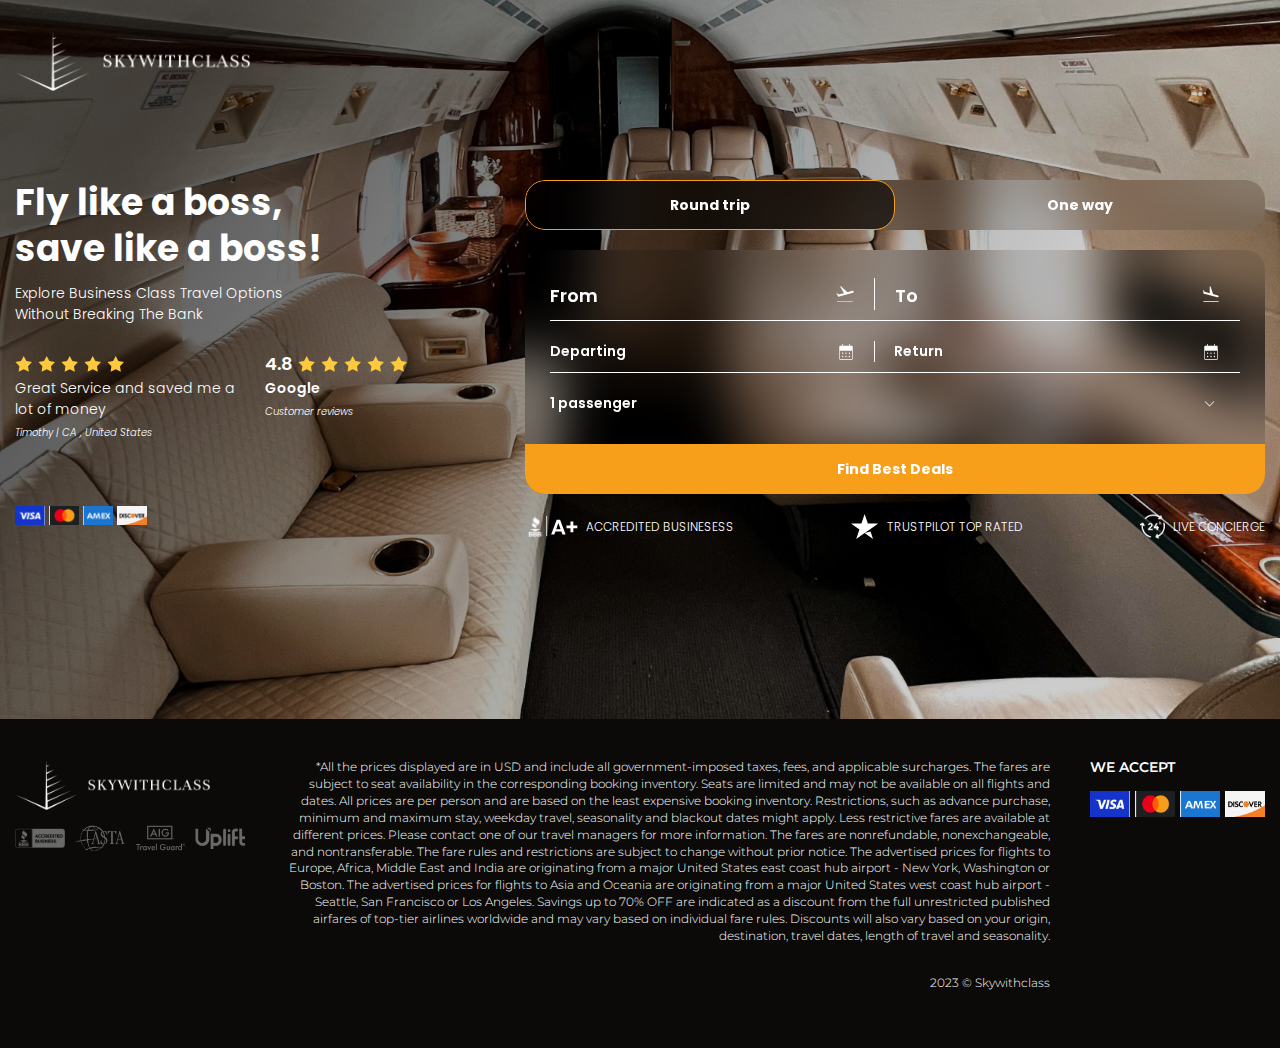
<file: _dist/index.html>
<!DOCTYPE html>
<html lang="en">

<head>
    <meta charset="UTF-8">
    <meta http-equiv="X-UA-Compatible" content="IE=edge">
    <meta name="viewport" content="width=device-width, initial-scale=1.0">
    <link rel="apple-touch-icon" sizes="144x144" href="img/favicon/apple-touch-icon.png">
    <link rel="icon" type="image/png" sizes="32x32" href="img/favicon/favicon-32x32.png">
    <link rel="icon" type="image/png" sizes="16x16" href="img/favicon/favicon-16x16.png">
    <link rel="manifest" href="img/favicon/site.webmanifest">
    <link rel="mask-icon" href="img/favicon/safari-pinned-tab.svg" color="#5bbad5">
    <meta name="msapplication-TileColor" content="#da532c">
    <meta name="theme-color" content="#ffffff">
    <link rel="stylesheet" href="https://cdn.jsdelivr.net/npm/bootstrap@5.3.0-alpha1/dist/css/bootstrap.min.css">
    <link rel="stylesheet" href="libs/bootstrap-datepicker3.min.css">
    <link href="libs/select2.min.css" rel="stylesheet"/>
    <link rel="stylesheet" href="css/style.min.css">
    <title>Skywithclass</title>
</head>

<body>

<div class="wrapper">
    <header class="header">
	<div class='header__cont'>
		<a class="header__logo" href="index.html">
			<img src='img/header/header-logo.png' alt=''>
		</a>
	</div>
</header>

    <main class="main">
        <section class="start">
            <div class='start__cont _cont'>
                <div class="start__left left-start">
                    <div class="left-start__tbox">
                        <h1 class="left-start__title">Fly like a boss, <br> save like a boss!</h1>
                        <p class="left-start__text">
                            Explore Business Class Travel Options Without Breaking The Bank
                        </p>
                    </div>
                    <div class="left-start__review left-review">
                        <div class="left-review__item">
                            <div class="left-review__rate-box">
                                <ul class="left-review__rate">
                                    <li></li>
                                    <li></li>
                                    <li></li>
                                    <li></li>
                                    <li></li>
                                </ul>
                            </div>
                            <p class="left-review__text">
                                Great Service and saved me a lot of money
                            </p>
                            <p class="left-review__author">
                                Timothy | CA , United States
                            </p>
                        </div>
                        <div class="left-review__item">
                            <div class="left-review__rate-box">
                                <span>4.8</span>
                                <ul class="left-review__rate">
                                    <li></li>
                                    <li></li>
                                    <li></li>
                                    <li></li>
                                    <li></li>
                                </ul>
                            </div>
                            <p class="left-review__text">
                                <strong>Google</strong>
                            </p>
                            <p class="left-review__author">
                                Customer reviews
                            </p>
                        </div>
                    </div>
                    <div class="left-start__partners">
                        <div>
                            <img src='img/footer/partner-1.png' alt=''>
                        </div>
                        <div>
                            <img src='img/footer/partner-2.png' alt=''>
                        </div>
                        <div>
                            <img src='img/footer/partner-3.png' alt=''>
                        </div>
                        <div>
                            <img src='img/footer/partner-4.png' alt=''>
                        </div>
                    </div>
                    <div class="left-start__accept">
                        <div>
                            <img src='img/main/visa.jpg' alt=''>
                        </div>
                        <div>
                            <img src='img/main/mastercard.jpg' alt=''>
                        </div>
                        <div>
                            <img src='img/main/amex.jpg' alt=''>
                        </div>
                        <div>
                            <img src='img/main/discover.jpg' alt=''>
                        </div>
                    </div>
                </div>
                <div class="start__right right-start">
                    <div class="right-start__tab-nav start-tab-nav">
                        <div class="start-tab-nav__selector" data-pos="1"></div>
                        <button class="start-tab-nav__item" data-tab="1">Round trip</button>
                        <button class="start-tab-nav__item" data-tab="2">One way</button>
                    </div>
                    <div class="right-start__tab start-tab">
                        <form action="#" id="round_direction_form" name="round_direction_form"
                              class="start-tab__item form-item _active" data-tab="1">
                            <div id="form-box" class="form-item__inbox form-item__inbox_dual">
                                <div class="form-item__input">
                                    <select class="autocomplete-from" data-placeholder="From" name="from">from</select>
                                    <img src='img/main/plain-from.svg' alt=''>
                                </div>
                                <div class="form-item__input">
                                    <select class="autocomplete-to" data-placeholder="To" name="to">to</select>
                                    <img src='img/main/plain-to.svg' alt=''>
                                </div>
                            </div>
                            <div class="form-item__inbox form-item__inbox_dual" id="sandbox-container">
                                <div class="input-daterange input-group" id="datepicker">
                                    <div class="form-item__input">
                                        <input type="text" class="input-sm form-control" placeholder="Departing"
                                               name="start"/>
                                        <img src='img/main/date.svg' alt=''>
                                    </div>
                                    <div class="form-item__input">
                                        <input type="text" class="input-sm form-control" placeholder="Return"
                                               name="end"/>
                                        <img src='img/main/date.svg' alt=''>
                                    </div>
                                </div>
                            </div>
                            <div class="form-item__inbox form-item__inbox_select">
                                <div class="form-item__input">
                                    <select name="passenger">
                                        <option value="1">1 passenger</option>
                                        <option value="2">2 passengers</option>
                                        <option value="3">3 passengers</option>
                                        <option value="4">4 passengers</option>
                                        <option value="5">5 passengers</option>
                                    </select>
                                </div>
                            </div>
                            <!-- <div class="form-item__inbox form-item__inbox_triple">
                                <div class="form-item__input">
                                    <input type="text" name="name" placeholder="Name">
                                </div>
                                <div class="form-item__input">
                                    <input type="email" name="email" placeholder="Email">
                                </div>
                                <div class="form-item__input">
                                    <input type="tel" name="phone" placeholder="Phone">
                                </div>
                            </div> -->
                            <div class="form-item__inbox form-item__inbox_submit">
                                <input type="submit" value="Find Best Deals">
                            </div>
                        </form>
                        <form action="#" id="one_direction_form" name="one_direction_form"
                              class="start-tab__item form-item" data-tab="2">
                            <div id="form-box" class="form-item__inbox form-item__inbox_dual">
                                <div class="form-item__input">
                                    <select class="autocomplete-from" name="from"></select>
                                    <img src='img/main/plain-from.svg' alt=''>
                                </div>
                                <div class="form-item__input">
                                    <select class="autocomplete-to" name="to"></select>
                                    <img src='img/main/plain-to.svg' alt=''>
                                </div>
                            </div>
                            <div class="form-item__inbox" id="sandbox-container">
                                <div class="form-item__input">
                                    <input type="text" class="form-control" placeholder="Departing" name="start">
                                    <img src='img/main/date.svg' alt=''>
                                </div>
                            </div>
                            <div class="form-item__inbox form-item__inbox_select">
                                <div class="form-item__input">
                                    <select name="passenger">
                                        <option value="1">1 passenger</option>
                                        <option value="2">2 passengers</option>
                                        <option value="3">3 passengers</option>
                                        <option value="4">4 passengers</option>
                                        <option value="5">5 passengers</option>
                                    </select>
                                </div>
                            </div>
                            <!-- <div class="form-item__inbox form-item__inbox_triple">
                                <div class="form-item__input">
                                    <input type="text" name="name" placeholder="Name">
                                </div>
                                <div class="form-item__input">
                                    <input type="email" name="email" placeholder="Email">
                                </div>
                                <div class="form-item__input">
                                    <input type="tel" name="phone" placeholder="Phone">
                                </div>
                            </div> -->
                            <div class="form-item__inbox form-item__inbox_submit">
                                <input type="submit" value="Find Best Deals">
                            </div>
                        </form>
                    </div>
                    <div class="right-start__features features-start">
                        <div class="features-start__col">
                            <div class="features-start__ibox">
                                <img src='img/main/accredited.svg' alt=''>
                            </div>
                            <p class="features-start__name">
                                ACCREDITED BUSINESESS
                            </p>
                        </div>
                        <div class="features-start__col">
                            <div class="features-start__ibox">
                                <img src='img/main/trustpilot.svg' alt=''>
                            </div>
                            <p class="features-start__name">
                                TRUSTPILOT TOP RATED
                            </p>
                        </div>
                        <div class="features-start__col">
                            <div class="features-start__ibox">
                                <img src='img/main/live.svg' alt=''>
                            </div>
                            <p class="features-start__name">
                                LIVE CONCIERGE
                            </p>
                        </div>
                    </div>
                </div>
            </div>
        </section>
    </main>

    <footer class="footer">
	<div class='footer__cont'>
		<div class="footer__left left-footer">
			<a class="left-footer__logo" href="index.html">
				<img src='img/header/header-logo.png' alt=''>
			</a>
			<div class="left-footer__partners">
				<div class="left-footer__ibox">
					<img src='img/footer/partner-1.png' alt=''>
				</div>
				<div class="left-footer__ibox">
					<img src='img/footer/partner-2.png' alt=''>
				</div>
				<div class="left-footer__ibox">
					<img src='img/footer/partner-3.png' alt=''>
				</div>
				<div class="left-footer__ibox">
					<img src='img/footer/partner-4.png' alt=''>
				</div>
			</div>
		</div>
		<div class="footer__center center-footer">
			<p class="center-footer__text">
				*All the prices displayed are in USD and include all government-imposed taxes, fees, and applicable surcharges. The fares are subject to seat availability in the corresponding booking inventory. Seats are limited and may not be available on all flights and dates. All prices are per person and are based on the least expensive booking inventory. Restrictions, such as advance purchase, minimum and maximum stay, weekday travel, seasonality and blackout dates might apply. Less restrictive fares are available at different prices. Please contact one of our travel managers for more information. The fares are nonrefundable, nonexchangeable, and nontransferable. The fare rules and restrictions are subject to change without prior notice. The advertised prices for flights to Europe, Africa, Middle East and India are originating from a major United States east coast hub airport - New York, Washington or Boston. The advertised prices for flights to Asia and Oceania are originating from a major United States west coast hub airport - Seattle, San Francisco or Los Angeles. Savings up to 70% OFF are indicated as a discount from the full unrestricted published airfares of top-tier airlines worldwide and may vary based on individual fare rules. Discounts will also vary based on your origin, destination, travel dates, length of travel and seasonality.
			</p>
			<p class="center-footer__copyright">
				2023 © Skywithclass
			</p>
		</div>
		<div class="footer__right right-footer">
			<p class="right-footer__text">
				We accept
			</p>
			<div class="right-footer__accept">
				<div class="right-footer__ibox">
					<img src='img/main/visa.jpg' alt=''>
				</div>
				<div class="right-footer__ibox">
					<img src='img/main/mastercard.jpg' alt=''>
				</div>
				<div class="right-footer__ibox">
					<img src='img/main/amex.jpg' alt=''>
				</div>
				<div class="right-footer__ibox">
					<img src='img/main/discover.jpg' alt=''>
				</div>
			</div>
		</div>
	</div>
</footer>
</div>

<script src="https://cdn.jsdelivr.net/npm/bootstrap@5.3.0-alpha1/dist/js/bootstrap.bundle.min.js"></script>
<script src="libs/jquery.js"></script>
<script src="libs/bootstrap-datepicker.min.js"></script>
<script src="libs/bootstrap-datepicker.en-GB.min.js"></script>
<script src="libs/select2.min.js"></script>
<script src="js/scripts.min.js"></script>
<script>
    // jQuery(function ($) {
    //     $('.form-item__inbox_submit input').on('click', function (e) {
    //         e.preventDefault();
    //         e.stopPropagation();
    //         window.location.pathname = 'result.html'
    //     })
    // })
</script>
</body>

</html>
</file>
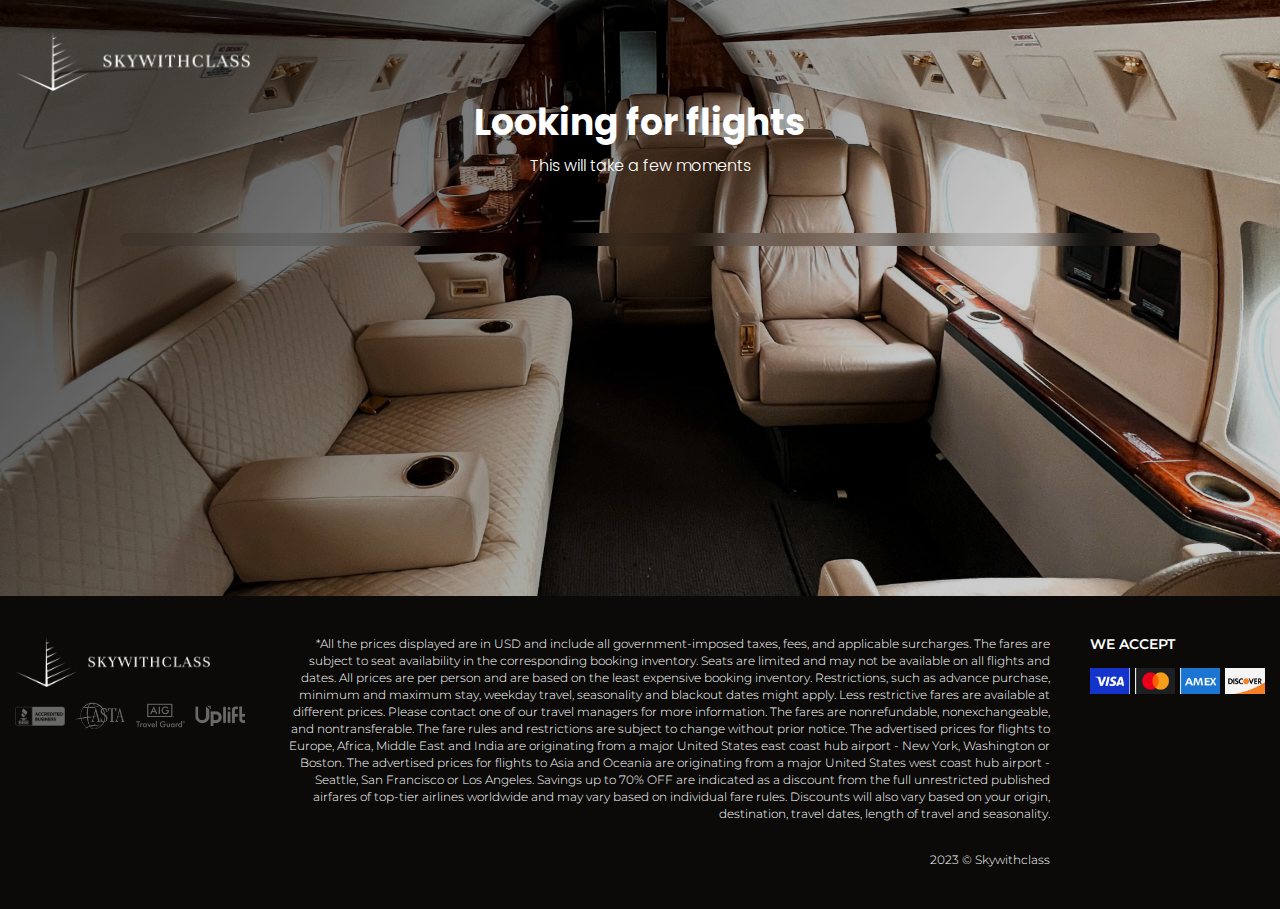
<file: _dist/result.html>
<!DOCTYPE html>
<html lang="en">

<head>
	<meta charset="UTF-8">
	<meta http-equiv="X-UA-Compatible" content="IE=edge">
	<meta name="viewport" content="width=device-width, initial-scale=1.0">
	<link rel="apple-touch-icon" sizes="144x144" href="img/favicon/apple-touch-icon.png">
	<link rel="icon" type="image/png" sizes="32x32" href="img/favicon/favicon-32x32.png">
	<link rel="icon" type="image/png" sizes="16x16" href="img/favicon/favicon-16x16.png">
	<link rel="manifest" href="img/favicon/site.webmanifest">
	<link rel="mask-icon" href="img/favicon/safari-pinned-tab.svg" color="#5bbad5">
	<meta name="msapplication-TileColor" content="#da532c">
	<meta name="theme-color" content="#ffffff">
	<link rel="stylesheet" href="css/style.min.css">
	<title>Skywithclass - Result</title>
</head>

<body>

<div class="wrapper">
	<header class="header">
	<div class='header__cont'>
		<a class="header__logo" href="index.html">
			<img src='img/header/header-logo.png' alt=''>
		</a>
	</div>
</header>

	<main class="main">
		<section class="result">
			<div class='result__cont'>
				<div class="result__item loader _active">
					<h1 class="loader__title">Looking for flights</h1>
					<p class="loader__text">
						This will take a few moments
					</p>
					<div class="loader__box">
						<span class="loader__line"></span>
					</div>
				</div>
				<div class="result__item content">
					<a class="content__back" href="index.html"></a>
					<div class="content__box">
						<div class="content__top top-content">
							<div class="top-content__box">
								<div class="top-content__row">
									<div class="top-content__from">
										<p class="top-content__name">FORT POLK <strong>(POE)</strong></p>
										<p class="top-content__date">23 Mar 2023</p>
									</div>
									<div class="top-content__arrow"></div>
									<div class="top-content__to">
										<p class="top-content__name">BERLIN <strong>(BER)</strong></p>
										<p class="top-content__date">31 Mar 2023**</p>
									</div>
								</div>
								<div class="top-content__row">
									<div class="top-content__from">
										<p class="top-content__name">BERLIN <strong>(BER)</strong></p>
										<p class="top-content__date">31 Mar 2023</p>
									</div>
									<div class="top-content__arrow"></div>
									<div class="top-content__to">
										<p class="top-content__name">FORT POLK <strong>(POE)</strong></p>
										<p class="top-content__date">23 Mar 2023**</p>
									</div>
								</div>
							</div>
						</div>
						<div class="content__bottom bottom-content">
							<p class="bottom-content__heading">Fill in the form to request flight details</p>
							<div class="bottom-content__inbox">
								<div class="bottom-content__input">
									<input type="text" name="name" placeholder="Name">
								</div>
								<div class="bottom-content__input">
									<input type="email" name="email" placeholder="Email">
								</div>
								<div class="bottom-content__input">
									<input type="tel" name="phone" placeholder="Phone">
								</div>
							</div>
							<p class="bottom-content__text">
								By submitting my details I agree to be contacted to discuss my travel plans. Privacy Policy* Price shown is a Round trip fare in business class per person and based on weekday travel (Monday-Thursday). The price is total includes all taxes and fees and is in USD. The fares will vary based on class of travel availability, airline and city of departure. business-skies.com will not identify all travel partners or details so not to compete with retail sales of our partners. Savings up to 70% off are based on un-restricted fares of major airlines and can vary depending on the fare rules. All fares are non-refundable and cannot be exchanged or transferred. Please call us directly to check the most current prices and availability. Other restrictions may apply. All fares are subject to change until ticketed.
							</p>
							<div class="bottom-content__submit">
								<input type="submit" value="Request flight details">
							</div>
						</div>
					</div>
					<p class="content__text">
						By submitting my details I agree to be contacted to discuss my travel plans. Privacy Policy* Price shown is a Round trip fare in business class per person and based on weekday travel (Monday-Thursday). The price is total includes all taxes and fees and is in USD. The fares will vary based on class of travel availability, airline and city of departure. business-skies.com will not identify all travel partners or details so not to compete with retail sales of our partners. Savings up to 70% off are based on un-restricted fares of major airlines and can vary depending on the fare rules. All fares are non-refundable and cannot be exchanged or transferred. Please call us directly to check the most current prices and availability. Other restrictions may apply. All fares are subject to change until ticketed.
					</p>
				</div>
				<div class="result__item thanks">
					<p class="thanks__title">
						Thank you!
					</p>
					<p class="thanks__text">
						Our team will contact you as soon as we find a suitable offer
					</p>
					<a class="thanks__link" href="index.html">
						Go to main page
					</a>
				</div>
			</div>
		</section>
	</main>

	<footer class="footer">
	<div class='footer__cont'>
		<div class="footer__left left-footer">
			<a class="left-footer__logo" href="index.html">
				<img src='img/header/header-logo.png' alt=''>
			</a>
			<div class="left-footer__partners">
				<div class="left-footer__ibox">
					<img src='img/footer/partner-1.png' alt=''>
				</div>
				<div class="left-footer__ibox">
					<img src='img/footer/partner-2.png' alt=''>
				</div>
				<div class="left-footer__ibox">
					<img src='img/footer/partner-3.png' alt=''>
				</div>
				<div class="left-footer__ibox">
					<img src='img/footer/partner-4.png' alt=''>
				</div>
			</div>
		</div>
		<div class="footer__center center-footer">
			<p class="center-footer__text">
				*All the prices displayed are in USD and include all government-imposed taxes, fees, and applicable surcharges. The fares are subject to seat availability in the corresponding booking inventory. Seats are limited and may not be available on all flights and dates. All prices are per person and are based on the least expensive booking inventory. Restrictions, such as advance purchase, minimum and maximum stay, weekday travel, seasonality and blackout dates might apply. Less restrictive fares are available at different prices. Please contact one of our travel managers for more information. The fares are nonrefundable, nonexchangeable, and nontransferable. The fare rules and restrictions are subject to change without prior notice. The advertised prices for flights to Europe, Africa, Middle East and India are originating from a major United States east coast hub airport - New York, Washington or Boston. The advertised prices for flights to Asia and Oceania are originating from a major United States west coast hub airport - Seattle, San Francisco or Los Angeles. Savings up to 70% OFF are indicated as a discount from the full unrestricted published airfares of top-tier airlines worldwide and may vary based on individual fare rules. Discounts will also vary based on your origin, destination, travel dates, length of travel and seasonality.
			</p>
			<p class="center-footer__copyright">
				2023 © Skywithclass
			</p>
		</div>
		<div class="footer__right right-footer">
			<p class="right-footer__text">
				We accept
			</p>
			<div class="right-footer__accept">
				<div class="right-footer__ibox">
					<img src='img/main/visa.jpg' alt=''>
				</div>
				<div class="right-footer__ibox">
					<img src='img/main/mastercard.jpg' alt=''>
				</div>
				<div class="right-footer__ibox">
					<img src='img/main/amex.jpg' alt=''>
				</div>
				<div class="right-footer__ibox">
					<img src='img/main/discover.jpg' alt=''>
				</div>
			</div>
		</div>
	</div>
</footer>
</div>

	<script src="libs/jquery.js"></script>
	<script src="js/scripts.min.js"></script>
</body>

</html>
</file>
<file: _dist/css/style.min.css>
@import url(https://fonts.googleapis.com/css?family=Montserrat:300,600&display=swap);@import url(https://fonts.googleapis.com/css?family=Poppins:300,300italic,regular,600,700&display=swap);*,::after,::before{margin:0;padding:0;box-sizing:border-box;-moz-box-sizing:border-box;-webkit-box-sizing:border-box}body,html{height:100%;min-width:320px}body{line-height:1;font-family:Poppins;font-size:12px;font-weight:300;color:#fff;background-color:#fff;-webkit-text-size-adjust:100%;-webkit-font-smoothing:antialiased;-webkit-tap-highlight-color:transparent}a{text-decoration:none;color:#fff;cursor:pointer}li,ol,ul{list-style:none}img{vertical-align:top}button{display:-webkit-inline-box;display:-ms-inline-flexbox;display:inline-flex;-webkit-box-pack:center;-ms-flex-pack:center;justify-content:center;-webkit-box-align:center;-ms-flex-align:center;align-items:center;text-align:center;border:none;outline:0;-webkit-appearance:none;-moz-appearance:none;appearance:none;background-color:transparent;font-family:Poppins;font-size:12px;font-weight:300;color:#fff;cursor:pointer}input,select,textarea{resize:none;outline:0;border:none;background-color:transparent;font-family:Poppins;font-size:12px;font-weight:300;color:#fff;-webkit-appearance:none;-moz-appearance:none;appearance:none}input:-webkit-autofill,input:-webkit-autofill:focus,input:-webkit-autofill:hover,select:-webkit-autofill,select:-webkit-autofill:focus,select:-webkit-autofill:hover,textarea:-webkit-autofill,textarea:-webkit-autofill:focus,textarea:-webkit-autofill:hover{-webkit-box-shadow:0 0 0 1000px transparent inset!important;box-shadow:0 0 0 1000px transparent inset!important;-webkit-transition:background-color 5000s ease-in-out;transition:background-color 5000s ease-in-out;-webkit-text-fill-color:#fff}select::-ms-expand{display:none}h1,h2,h3,h4,h5,h6{font-family:Poppins;font-size:12px;font-weight:300}strong{font-weight:300}body._lock{overflow:hidden}.wrapper{display:-webkit-box;display:-ms-flexbox;display:flex;-webkit-box-orient:vertical;-webkit-box-direction:normal;-ms-flex-direction:column;flex-direction:column;min-height:100%;overflow:hidden}.main{-webkit-box-flex:1;-ms-flex:1 1 auto;flex:1 1 auto}._cont{max-width:1375px;margin:0 auto;padding:0 15px}main{background:-o-linear-gradient(bottom,rgba(0,0,0,.2),rgba(0,0,0,.2)),-o-linear-gradient(324.45deg,rgba(0,0,0,.6) 12.82%,rgba(0,0,0,0) 70.84%),url(../img/main/main-bg.jpg) center/cover no-repeat;background:linear-gradient(0deg,rgba(0,0,0,.2),rgba(0,0,0,.2)),linear-gradient(125.55deg,rgba(0,0,0,.6) 12.82%,rgba(0,0,0,0) 70.84%),url(../img/main/main-bg.jpg) center/cover no-repeat}#wrapper{position:relative}h1{font:700 48px/1.29 Poppins}.select2-container,.select2-search__field{color:#000}.bottom-content__submit p{margin:0;height:100%}.wpcf7-not-valid-tip{display:inline-block;margin-top:5px;font:600 13px/1.5 Poppins}.select2-container--default span.select2-selection--single{background-color:transparent;border:none}.select2-container--default span.select2-selection--single .select2-selection__rendered{color:#fff;font:600 18px/1.5 Poppins;padding-left:8px;padding-right:10px}.select2-container--default span.select2-selection--single .select2-selection__arrow{display:none}.select2-container{-webkit-box-flex:1;-ms-flex:1 1 auto;flex:1 1 auto}.select2-dropdown{border:1px solid #f79e1b!important;background-color:#000000cc!important;-webkit-backdrop-filter:blur(25px);backdrop-filter:blur(25px);border-radius:0 0 15px 15px!important;overflow:hidden}.select2-container--default .select2-results>.select2-results__options::-webkit-scrollbar{width:10px}.select2-container--default .select2-results>.select2-results__options::-webkit-scrollbar-track{background:#ac6c0d}.select2-container--default .select2-results>.select2-results__options::-webkit-scrollbar-thumb{background-color:#000000cc;border-radius:20px;border:3px solid #ac6c0d}.select2-container--default .select2-search--dropdown .select2-search__field{border:1px solid #f79e1b!important;color:#fff;font:600 14px/1.5 Poppins}.select2-container--default .select2-results__option{font:600 14px/1.5 Poppins;color:#fff}.select2-container--default .select2-results__option--selected{background-color:#f79e1b!important}.select2-container--default .select2-results__option--highlighted.select2-results__option--selectable{background-color:#ac6c0d!important}.header{position:absolute;top:0;left:0;width:100%}.header__cont{max-width:1615px;padding:30px 15px;margin:0 auto}.header__logo{display:inline-block;max-width:235px}.header__logo img{width:100%;height:100%;-o-object-fit:contain;object-fit:contain}.footer{background:#0b0a09}.footer__cont{display:-webkit-box;display:-ms-flexbox;display:flex;gap:40px;max-width:1645px;padding:40px 15px;margin:0 auto}.footer__left{-webkit-box-flex:0;-ms-flex:0 1 250px;flex:0 1 250px}.footer__center{-webkit-box-flex:1;-ms-flex:1 1 auto;flex:1 1 auto}.footer__right{-webkit-box-flex:0;-ms-flex:0 1 180px;flex:0 1 180px}.left-footer__logo{display:inline-block;width:195px;margin-bottom:15px}.left-footer__logo img{width:100%;height:100%;-o-object-fit:contain;object-fit:contain}.left-footer__partners{display:-webkit-box;display:-ms-flexbox;display:flex;gap:10px}.left-footer__ibox{width:50px}.left-footer__ibox img{width:100%;height:100%;-o-object-fit:contain;object-fit:contain}.center-footer{display:-webkit-box;display:-ms-flexbox;display:flex;-webkit-box-orient:vertical;-webkit-box-direction:normal;-ms-flex-direction:column;flex-direction:column;-webkit-box-align:end;-ms-flex-align:end;align-items:flex-end;font:300 12px/1.41 Montserrat}.center-footer__text{max-width:320px;text-align:right;margin-bottom:30px}.center-footer__copyright{text-align:right}.right-footer__text{font:600 14px/1.21 Montserrat;margin-bottom:15px;text-transform:uppercase}.right-footer__accept{display:-webkit-box;display:-ms-flexbox;display:flex;gap:5px}.right-footer__ibox{width:40px}.right-footer__ibox img{width:100%;height:100%;-o-object-fit:contain;object-fit:contain}.start__cont{display:-webkit-box;display:-ms-flexbox;display:flex;gap:20px;margin:215px auto}.start__left{width:calc(40% - 10px)}.start__right{width:calc(60% - 10px)}.left-start__tbox{margin-bottom:40px}.left-start__title{margin-bottom:12px}.left-start__text{font:300 16px/1.5 Poppins;max-width:390px}.left-start__review{margin-bottom:72px}.left-start__partners{display:none;-webkit-box-pack:center;-ms-flex-pack:center;justify-content:center;gap:20px;margin-bottom:25px}.left-start__partners div{width:70px}.left-start__partners div img{width:100%;height:100%;-o-object-fit:contain;object-fit:contain}.left-start__accept{display:-webkit-box;display:-ms-flexbox;display:flex;gap:4px}.left-start__accept div{width:30px}.left-start__accept div img{width:100%;height:100%;-o-object-fit:contain;object-fit:contain}.left-review{display:-webkit-box;display:-ms-flexbox;display:flex;gap:20px}.left-review__item{width:calc(50% - 10px)}.left-review__rate-box{display:-webkit-box;display:-ms-flexbox;display:flex;-webkit-box-align:center;-ms-flex-align:center;align-items:center;margin-bottom:10px}.left-review__rate-box span{font:600 20px/1 Poppins;margin-right:7px}.left-review__rate{display:-webkit-box;display:-ms-flexbox;display:flex;gap:6px;margin:0;padding:0}.left-review__rate li{width:20px;height:20px;background:url(../img/main/star.svg) center/contain no-repeat}.left-review__text{font:300 16px/1.5 Poppins;margin-bottom:7px}.left-review__text strong{font-weight:600}.left-review__author{font:italic 300 12px/1.5 Poppins}.start-tab-nav{display:-webkit-box;display:-ms-flexbox;display:flex;position:relative;background:#0000001a;-webkit-backdrop-filter:blur(25px);backdrop-filter:blur(25px);border-radius:25px;margin-bottom:30px;overflow:hidden}.start-tab-nav__selector{position:absolute;top:0;width:50%;height:100%;border:1px solid #f79e1b;background:#00000099;border-radius:25px;-webkit-transition:.2s linear;-o-transition:.2s linear;transition:.2s linear}.start-tab-nav__selector[data-pos="1"]{left:0}.start-tab-nav__selector[data-pos="2"]{left:50%}.start-tab-nav__item{position:relative;width:50%;height:67px;font:700 16px/1.5 Poppins;z-index:1}.start-tab{background:#0000001a;-webkit-backdrop-filter:blur(25px);backdrop-filter:blur(25px);border-radius:35px;margin-bottom:30px;overflow:hidden}.form-item{display:none;position:relative;padding:38px 35px 95px}.form-item._active{display:block}.form-item__inbox{display:-webkit-box;display:-ms-flexbox;display:flex}.form-item__inbox:not(.form-item__inbox_select,.form-item__inbox_submit){border-bottom:1px solid #fff;padding-bottom:12px;margin-bottom:28px}.form-item__inbox_dual .form-item__input{width:calc(50% - 30px)}.form-item__inbox_triple .form-item__input{width:calc(33.33% - 30px)}.form-item__inbox_select .form-item__input{position:relative;margin-right:0}.form-item__inbox_select .form-item__input::before{content:"";position:absolute;top:50%;right:25px;-webkit-transform:translateY(-50%);-ms-transform:translateY(-50%);transform:translateY(-50%);width:11px;height:6px;background:url(../img/main/down-arrow.svg) center/contain no-repeat}.form-item__inbox_submit{position:absolute;bottom:0;left:0;width:100%;height:67px}.form-item__inbox_submit input{font:700 16px/1.5 Poppins;background:#f79e1b;width:100%;height:100%;-webkit-transition:.2s linear;-o-transition:.2s linear;transition:.2s linear;cursor:pointer}.form-item__inbox_submit input:hover{background:#b77613}.form-item__input{display:-webkit-box;display:-ms-flexbox;display:flex;-webkit-box-align:center;-ms-flex-align:center;align-items:center;width:100%;margin-right:30px}.form-item__input img{width:24px;height:21px;-o-object-fit:contain;object-fit:contain;margin-left:15px}.form-item__input input{font:600 18px/1.5 Poppins;-webkit-box-flex:1;-ms-flex:1 1 auto;flex:1 1 auto;color:#fff;width:100%;background:0 0;border:none;outline:0}.form-item__input input::-webkit-input-placeholder{color:#fff}.form-item__input input::-moz-placeholder{color:#fff}.form-item__input input:-ms-input-placeholder{color:#fff}.form-item__input input::-ms-input-placeholder{color:#fff}.form-item__input input::placeholder{color:#fff}.form-item__input:not(:last-child){padding-right:25px;border-right:1px solid #fff}.form-item__input select{width:100%;font:600 18px/1.5 Poppins;color:#fff;cursor:pointer}.form-item__input select option{background:#00000099}.features-start{display:-webkit-box;display:-ms-flexbox;display:flex;-webkit-box-pack:justify;-ms-flex-pack:justify;justify-content:space-between;gap:9px}.features-start__col{display:-webkit-box;display:-ms-flexbox;display:flex;-webkit-box-align:center;-ms-flex-align:center;align-items:center}.features-start__ibox{width:auto;height:29px;margin-right:10px}.features-start__ibox img{width:100%;height:100%;-o-object-fit:contain;object-fit:contain}.features-start__name{font:300 14px/1.5 Poppins;text-transform:uppercase;margin:0}.result__cont{position:relative;max-width:1104px;padding:0 15px;margin:0 auto}.result__item{display:none}.result__item._active{display:block}.loader{text-align:center;max-width:1040px;margin:330px auto 460px}.loader__title{margin-bottom:8px}.loader__text{font:300 16px/1.5 Poppins;margin-bottom:55px}.loader__box{position:relative;text-align:left;background:#0000001a;-webkit-backdrop-filter:blur(17.5px);backdrop-filter:blur(17.5px);height:13px;border-radius:35px}.loader__line{position:absolute;top:0;left:0;display:inline-block;width:0%;height:100%;background:#f5f5f5;border-radius:35px;-webkit-animation:5s ease-in-out 1s forwards load;animation:5s ease-in-out 1s forwards load}@-webkit-keyframes load{from{width:0%}to{width:100%}}@keyframes load{from{width:0%}to{width:100%}}.content{margin:190px auto}.content__back{display:inline-block;width:16px;height:15px;background:url(../img/main/arrow-back.svg) center/contain no-repeat;margin-left:5px;margin-bottom:10px;-webkit-transition:.2s linear;-o-transition:.2s linear;transition:.2s linear}.content__back:hover{opacity:.5}.content__box{border-radius:35px;overflow:hidden}.content__text{display:none;line-height:1.5}.thanks{margin:330px auto 460px}.top-content{background:#ffffff33;-webkit-backdrop-filter:blur(25px);backdrop-filter:blur(25px);padding:50px 20px 40px}.top-content__box{margin:0 auto;max-width:800px}.top-content__row{display:-webkit-box;display:-ms-flexbox;display:flex;-webkit-box-pack:justify;-ms-flex-pack:justify;justify-content:space-between;gap:10px}.top-content__row:not(:last-child){margin-bottom:15px}.top-content__name{font:600 27px/1.5 Poppins;text-transform:uppercase;color:#fff}.top-content__name strong{font-weight:600;color:#d8d8d8}.top-content__date{margin-top:-8px;font:300 12px/1.5 Poppins}.top-content__arrow{width:38px;background:url(../img/main/arrow-side.svg) center/contain no-repeat}.top-content__to{text-align:right}.bottom-content{position:relative;background:#0000001a;-webkit-backdrop-filter:blur(25px);backdrop-filter:blur(25px);padding:36px 30px 100px}.bottom-content__heading{font:600 16px/1.5 Poppins;margin-bottom:20px}.bottom-content__inbox{display:-webkit-box;display:-ms-flexbox;display:flex;gap:81px;margin-bottom:30px}.bottom-content__input{width:calc(33.33% - 54px)}.bottom-content__input input{font:600 18px/1.5 Poppins;width:100%;min-height:27px;color:#fff;border-bottom:1px solid #fffFFF80}.bottom-content__input input::-webkit-input-placeholder{color:#fff}.bottom-content__input input::-moz-placeholder{color:#fff}.bottom-content__input input:-ms-input-placeholder{color:#fff}.bottom-content__input input::-ms-input-placeholder{color:#fff}.bottom-content__input input::placeholder{color:#fff}.bottom-content__text{line-height:1.5}.bottom-content__submit{position:absolute;bottom:0;left:0;width:100%;height:67px}.bottom-content__submit input{font:700 16px/1.5 Poppins;width:100%;height:100%;background:#f79e1b;-webkit-transition:.2s linear;-o-transition:.2s linear;transition:.2s linear;cursor:pointer}.bottom-content__submit input:hover{background:#b77613}.thanks{text-align:center}.thanks__title{font:700 48px/1.29 Poppins;margin-bottom:10px}.thanks__text{font:300 16px/1.5 Poppins;margin-bottom:75px}.thanks__link{display:-webkit-inline-box;display:-ms-inline-flexbox;display:inline-flex;-webkit-box-pack:center;-ms-flex-pack:center;justify-content:center;-webkit-box-align:center;-ms-flex-align:center;align-items:center;width:443px;height:67px;background:#f79e1b;font:700 16px/1.5 Poppins;border-radius:35px;-webkit-transition:.2s linear;-o-transition:.2s linear;transition:.2s linear}.thanks__link:hover{background:#b77613}.result .result__item{margin-top:100px}.center-footer__text{max-width:100%}.right-start #form-box textarea{background:rgba(0,0,0,0);font:600 18px/1.5 Poppins;color:#ffff;height:23px;margin:0}.right-start #form-box textarea::-webkit-input-placeholder{color:#ffff}.right-start #form-box textarea::-moz-placeholder{color:#ffff}.right-start #form-box textarea:-ms-input-placeholder{color:#ffff}.right-start #form-box textarea::-ms-input-placeholder{color:#ffff}.right-start #form-box textarea::placeholder{color:#ffff}.right-start #form-box .select2-search__field{color:#ffff}.right-start #form-box .select2-selection--multiple{background:rgba(0,0,0,0);padding:0;border:none!important;outline:0;margin:0;font:600 18px/1.5 Poppins}.right-start #form-box .select2-container--default .select2-selection--multiple .select2-selection__choice{background-color:rgba(0,0,0,0)!important;border:none;color:#ffff;padding-left:0;margin:0}.right-start #form-box .select2-container--default .select2-selection--multiple .select2-selection__choice .select2-selection__choice__remove{display:none}.right-start .form-item__input input{padding:0!important}.right-start .input-daterange input{text-align:left!important}@media (max-width:1440px){h1{font-size:36px}.select2-container--default span.select2-selection--single .select2-selection__rendered{font-size:14px}.select2-container--default .select2-results__option,.select2-container--default .select2-search--dropdown .select2-search__field{font-size:12px}.start__cont{margin:180px auto}.left-start__tbox{margin-bottom:30px}.left-start__title{margin-bottom:10px}.left-start__text{font-size:14px;max-width:300px}.left-start__review{margin-bottom:50px}.left-review{display:-webkit-box;display:-ms-flexbox;display:flex;gap:10px}.left-review__item{width:calc(50% - 5px)}.left-review__rate-box{margin-bottom:5px}.left-review__rate-box span{font-size:18px;margin-right:5px}.left-review__rate{gap:5px}.left-review__rate li{width:18px;height:18px}.left-review__text{font-size:14px;margin-bottom:5px}.left-review__author{font-size:10px}.start-tab-nav{border-radius:20px;margin-bottom:20px}.start-tab-nav__selector{border-radius:20px}.start-tab-nav__item{height:50px;font-size:14px}.start-tab{border-radius:20px;margin-bottom:20px}.form-item{padding:28px 25px 80px}.form-item__inbox:not(.form-item__inbox_select,.form-item__inbox_submit){padding-bottom:10px;margin-bottom:20px}.form-item__inbox_dual .form-item__input{width:calc(50% - 20px)}.form-item__inbox_triple .form-item__input{width:calc(33.33% - 20px)}.form-item__inbox_submit{height:50px}.form-item__inbox_submit input{font-size:14px}.form-item__input{margin-right:20px}.form-item__input img{width:18px;height:16px;margin-left:10px}.form-item__input input{font-size:14px}.form-item__input:not(:last-child){padding-right:20px}.form-item__input select{font-size:14px}.features-start__col{display:-webkit-box;display:-ms-flexbox;display:flex;-webkit-box-align:center;-ms-flex-align:center;align-items:center}.features-start__ibox{height:25px;margin-right:8px}.features-start__name{font-size:12px}.loader{margin:250px auto 350px}.content{margin:140px auto}.thanks{margin:250px auto 350px}}@media (max-width:1024px){h1{font-size:29px}.features-start__name{font-size:10px}}@media (max-width:992px){.loader{margin:200px auto 300px}.loader__text{font-size:14px;margin-bottom:40px}.loader__box{height:10px}.thanks{margin:200px auto 300px}.top-content{padding:30px 20px 20px}.top-content__box{max-width:700px}.top-content__name{font-size:22px}.top-content__date{margin-top:-5px}.top-content__arrow{width:30px}.bottom-content{padding:30px 20px 80px}.bottom-content__heading{font-size:14px;margin-bottom:15px}.bottom-content__inbox{gap:51px;margin-bottom:20px}.bottom-content__input{width:calc(33.33% - 34px)}.bottom-content__input input{font-size:16px}.bottom-content__submit{height:55px}.bottom-content__submit input{font-size:14px}}@media (max-width:768px){h1{font-size:20px}.select2-container--default span.select2-selection--single .select2-selection__rendered{font-size:16px}.header__cont{padding:15px;text-align:center}.header__logo{max-width:180px}.footer__cont{-webkit-box-orient:vertical;-webkit-box-direction:normal;-ms-flex-direction:column;flex-direction:column;-webkit-box-align:center;-ms-flex-align:center;align-items:center;padding:30px 15px}.footer__center,.footer__left{-webkit-box-flex:1;-ms-flex:1 0 auto;flex:1 0 auto}.footer__right{display:none}.left-footer{text-align:center}.left-footer__logo{width:150px;margin:0 auto 25px}.left-footer__partners{gap:5px}.left-footer__ibox{width:65px}.center-footer{-webkit-box-align:center;-ms-flex-align:center;align-items:center}.center-footer__text{text-align:center;margin-bottom:45px}.center-footer__copyright{text-align:center}.start__cont{-webkit-box-orient:vertical;-webkit-box-direction:reverse;-ms-flex-direction:column-reverse;flex-direction:column-reverse;-webkit-box-align:center;-ms-flex-align:center;align-items:center;gap:30px;margin:100px auto 65px}.start__left,.start__right{width:100%}.left-start__tbox{margin-bottom:35px}.left-start__title{margin-bottom:5px}.left-start__text{font-size:16px}.left-start__review{margin-bottom:35px}.left-start__accept{-webkit-box-pack:center;-ms-flex-pack:center;justify-content:center;gap:4px}.left-start__partners{display:-webkit-box;display:-ms-flexbox;display:flex}.left-review{gap:30px}.left-review__item{width:calc(50% - 15px)}.left-review__rate-box{margin-bottom:10px}.left-review__rate-box span{font-size:20px;margin-right:7px}.left-review__rate{gap:6px}.left-review__rate li{width:16px;height:16px}.left-review__text{font-size:16px;margin-bottom:6px}.left-review__author{font-size:12px}.start-tab-nav{border-radius:15px;margin-bottom:12px}.start-tab-nav__selector{border-radius:15px}.start-tab-nav__item{height:44px;font-size:16px}.start-tab{border-radius:15px;margin-bottom:25px}.form-item{padding:20px 15px 90px}.form-item__inbox:not(.form-item__inbox_select,.form-item__inbox_submit){padding-bottom:18px;margin-bottom:30px}.form-item__inbox_dual .form-item__input{width:calc(50% - 15px)}.form-item__inbox_triple .form-item__input{width:calc(33.33% - 15px)}.form-item__inbox_submit{height:67px}.form-item__inbox_submit input{font-size:16px}.form-item__input{margin-right:10px}.form-item__input img{width:18px;height:15px;margin-left:5px}.form-item__input input{font-size:16px}.form-item__input:not(:last-child){padding-right:10px}.form-item__input select{font-size:16px}.features-start{-webkit-box-orient:vertical;-webkit-box-direction:normal;-ms-flex-direction:column;flex-direction:column;gap:12px}.features-start__ibox{height:30px;margin-right:10px}.features-start__name{font-size:14px}.loader{margin:270px auto 400px}.loader__text{font-size:12px;margin-bottom:30px}.loader__box{height:5px}.content{margin:115px auto 45px}.content__back{margin-left:0;margin-bottom:20px}.content__box{border-radius:15px;margin-bottom:30px}.content__text{display:block}.thanks{margin:270px auto 400px}.top-content{padding:20px 12px 35px}.top-content__name{font-size:18px}.top-content__arrow{width:20px}.bottom-content{padding:35px 15px 90px}.bottom-content__heading{font-size:16px;margin-bottom:50px}.bottom-content__inbox{position:relative;-webkit-column-gap:30px;-moz-column-gap:30px;column-gap:30px;row-gap:20px;margin-bottom:0;-ms-flex-wrap:wrap;flex-wrap:wrap}.bottom-content__inbox::before{content:"";position:absolute;top:0;left:50%;-webkit-transform:translateX(-50%);-ms-transform:translateX(-50%);transform:translateX(-50%);width:1px;height:22px;background:#fffFFF80}.bottom-content__input{width:calc(50% - 15px)}.bottom-content__input:last-child{width:100%}.bottom-content__input:last-child input{border-top:1px solid #fffFFF80;padding-top:27px}.bottom-content__input input{font-size:16px;border-bottom:none}.bottom-content__text{display:none}.bottom-content__submit{height:67px}.bottom-content__submit input{font-size:16px}.thanks__title{font-size:20px}.thanks__text{font-size:16px;margin-bottom:35px}.thanks__link{width:335px;height:50px}}
</file>
